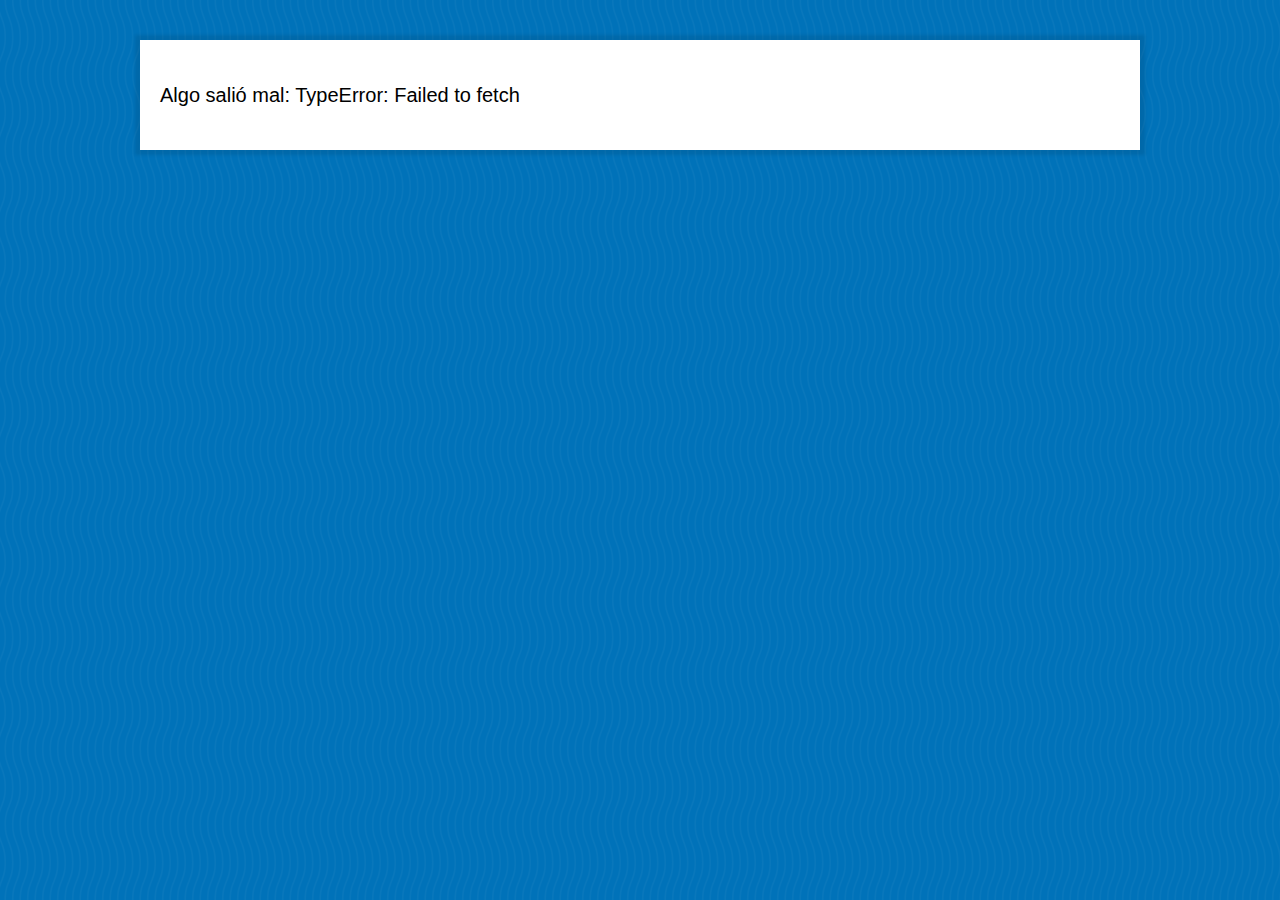
<file: codigo-otros-1/index.html>
<!DOCTYPE html>
<html lang="en">
<head>
    <meta charset="UTF-8">
    <meta http-equiv="X-UA-Compatible" content="IE=edge">
    <meta name="viewport" content="width=device-width, initial-scale=1.0">
    <link rel="stylesheet" href="assets/css/styles.css">
    <script defer src="../codigo-otros-1/assets/js/app.js"></script>
    <title>APIs</title>
</head>
<body>
    <div class="wrapper">
        <p class="name"></p>
        <p class="blog"></p>
        <p class="location"></p>
    </div>

</body>
</html>
</file>
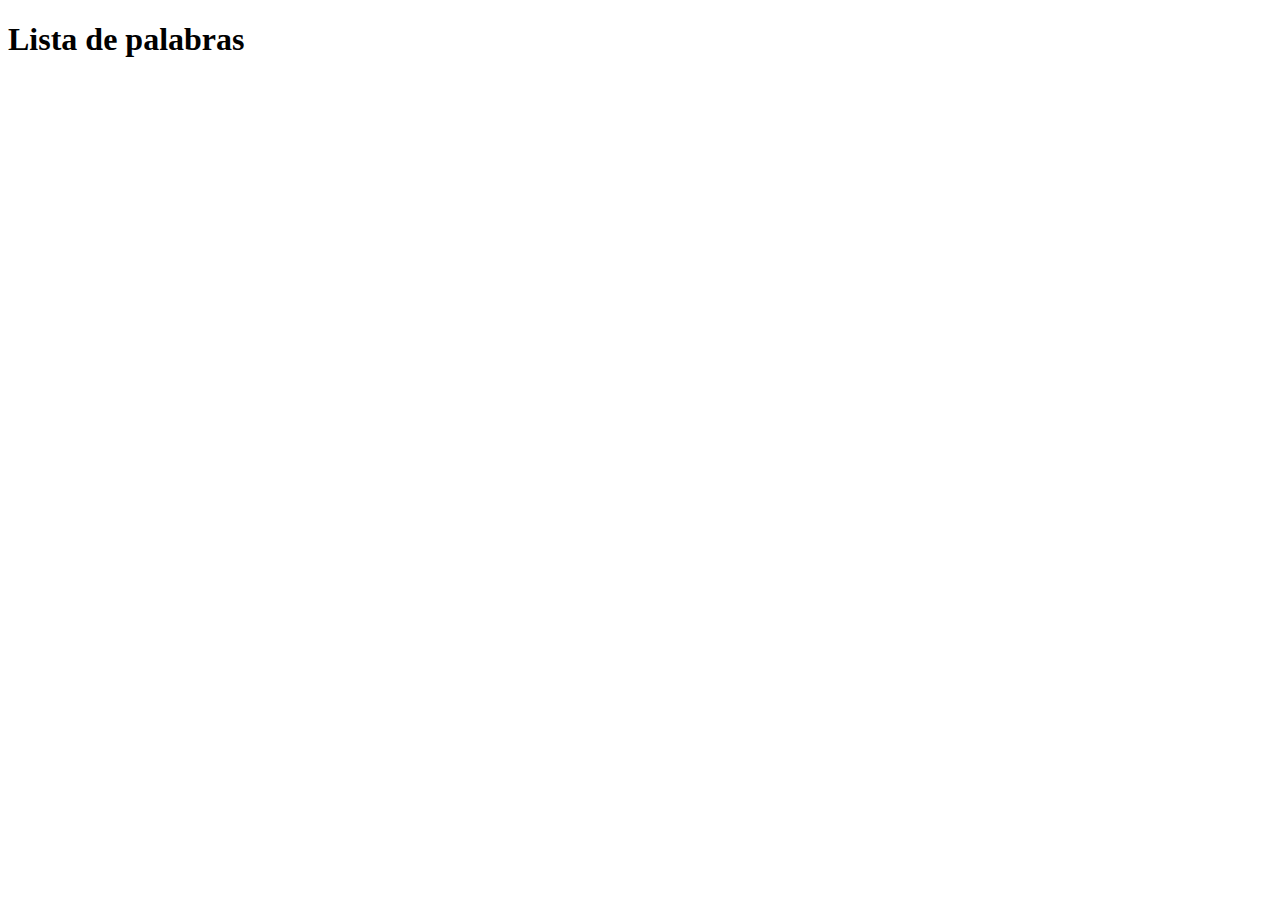
<file: live-coding-1/index.html>
<!DOCTYPE html>
<html lang="en">
<head>
    <meta charset="UTF-8">
    <meta http-equiv="X-UA-Compatible" content="IE=edge">
    <meta name="viewport" content="width=device-width, initial-scale=1.0">
    <title>Palabras</title>
</head>
<body>
    <h1>Lista de palabras</h1>
    <ul>
        <!-- imprime los elementos de la lista  -->
    </ul>
</body>
</html>
</file>
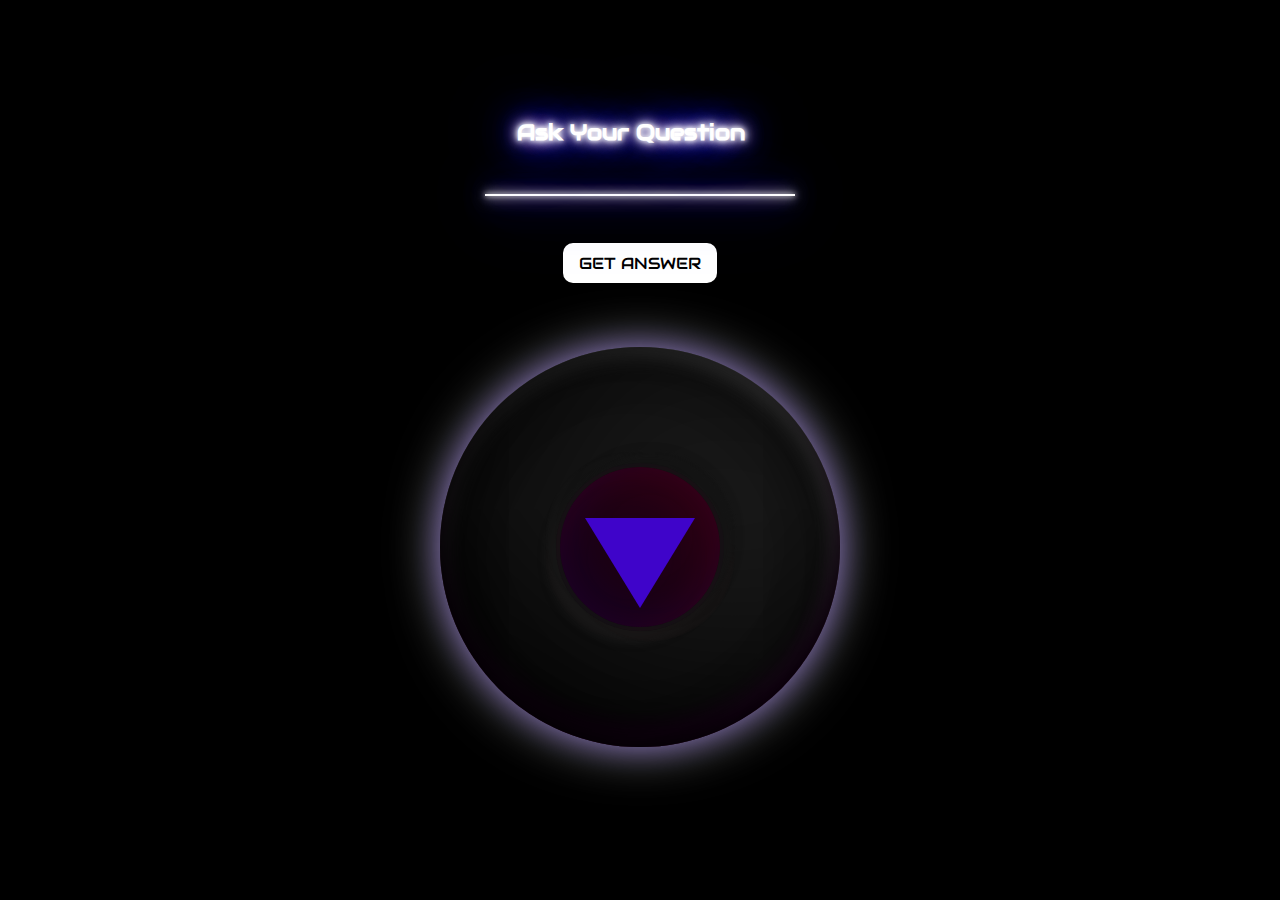
<file: live-coding-2/starter-files/index.html>
<!DOCTYPE html>
<html lang="en">
    <head>
        <meta charset="UTF-8" />
        <meta name="viewport" content="width=device-width, initial-scale=1.0" />
        <link rel="icon" href="favicon.ico" />
        <link href="https://fonts.googleapis.com/css2?family=Audiowide&display=swap" rel="stylesheet" />
        <link rel="stylesheet" href="styles/background.css" />
        <link rel="stylesheet" href="styles/main.css" />
        <link rel="stylesheet" href="styles/ball.css" />
        <title>Yes No API</title>
    </head>
    <body>
        <div class="main">
            <div class="stars"></div>
            <div class="twinkling"></div>
            <div class="clouds"></div>

            <div class="interaction__container">
                <input id="input" class="input" type="text" onkeypress="handleKeyEnter(event)" value="" required />
                <span class="input__bar"></span>
                <label>Ask Your Question</label>
                <p id="error" class="error"></p>
            </div>

            <button id="button" type="submit" class="button">
                Get Answer
            </button>

            <div id="ball" class="ball">
                <div class="ball__response">
                    <div class="ball__triangle"></div>
                    <div id="answer" class="ball__answer"></div>
                </div>
            </div>
        </div>
    </body>
    <script src="script.js"></script>
</html>
</file>
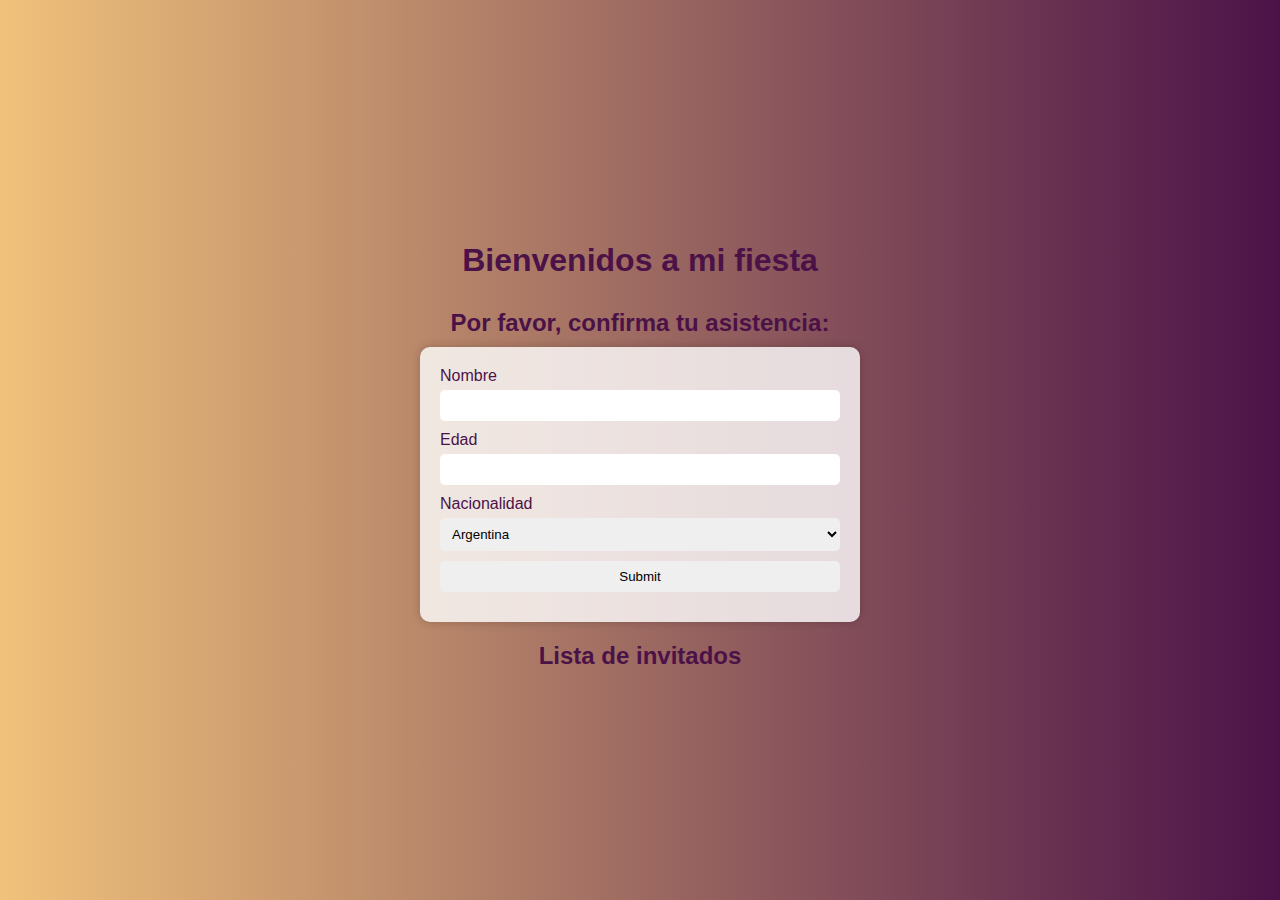
<file: codigo-otros-2/formulario.html>
<!DOCTYPE html>
<html lang="en">

<head>
  <meta charset="UTF-8">
  <meta http-equiv="X-UA-Compatible" content="IE=edge">
  <meta name="viewport" content="width=device-width, initial-scale=1.0">
  <link rel="stylesheet" href="styles.css">
  <script defer src="formulario.js"></script>
  <title>Formulario de Invitados</title>
</head>

<body>
  <h1>Bienvenidos a mi fiesta</h1>
  <h2>Por favor, confirma tu asistencia:</h2>

  <form class="formulario">
    <label for="name">Nombre</label>
    <input type="text" name="name" id="name">

    <label for="age">Edad</label>
    <input type="number" name="age" id="age">

    <label for="nationality">Nacionalidad</label>
    <select name="nationality" id="nationality">
      <option value="ar">Argentina</option>
      <option value="mx">Mexicana</option>
      <option value="per">Peruana</option>
      <option value="vnzl">Venezolana</option>
    </select>

    <input type="submit">
  </form>

  <div>
    <h2 id="lista-de-invitados">Lista de invitados</h2>
  </div>

</body>

</html>
</file>
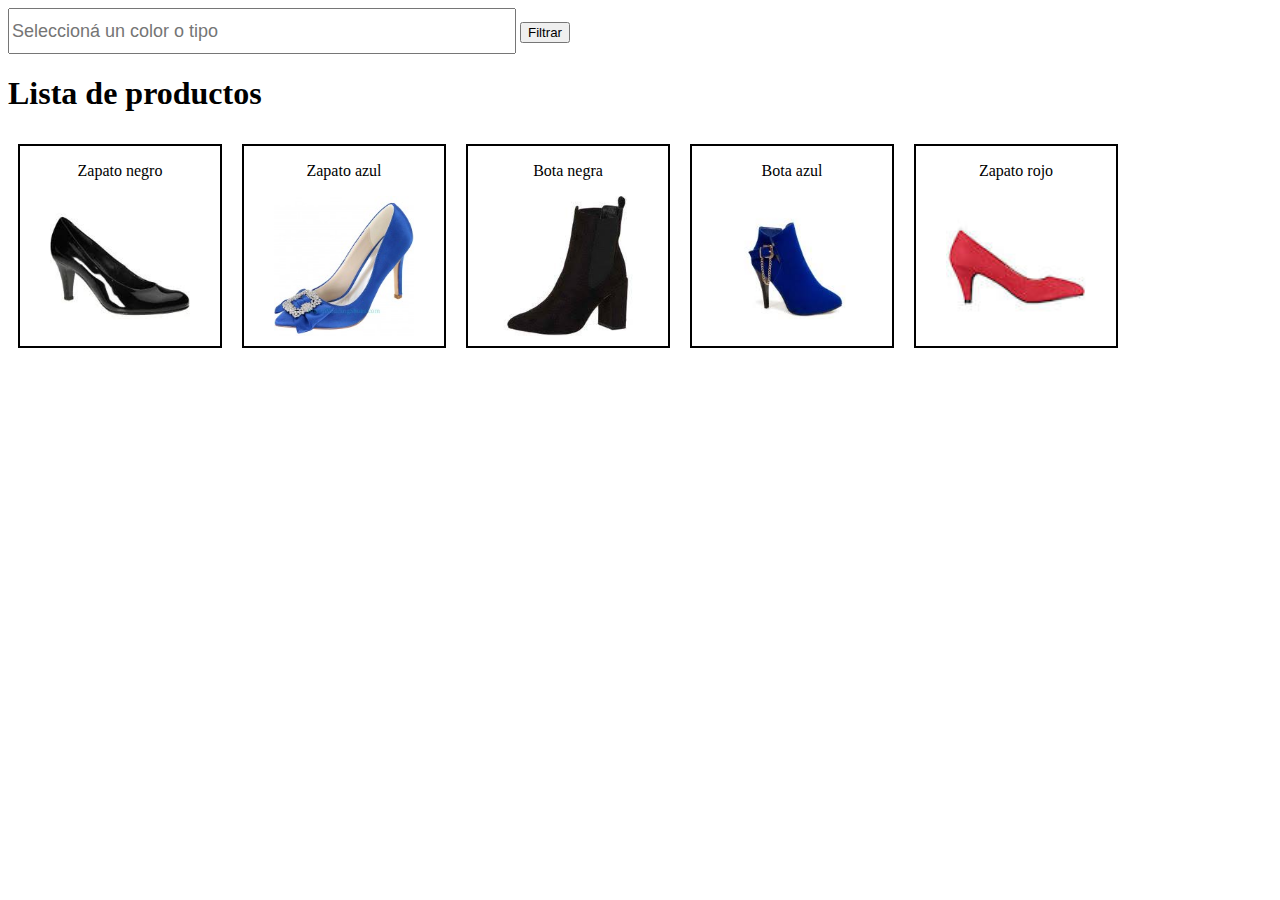
<file: codigo-otros-3/filtro.html>
<!DOCTYPE html>
<html lang="en">

<head>
  <meta charset="UTF-8">
  <meta name="viewport" content="width=device-width, initial-scale=1.0">
  <meta http-equiv="X-UA-Compatible" content="ie=edge">
  <link rel="stylesheet" href="filtro.css">
  <script defer src="./filtro.js"></script>
  <title>Filtros en JS</title>
</head>

<body>
  <div>
    <input type="text" placeholder="Seleccioná un color o tipo">
    <button>Filtrar</button>
    <h1>Lista de productos </h1>
    <div id="lista-de-productos">
    </div>
  </div>
</body>

</html>
</file>
<file: live-coding-2/starter-files/styles/background.css>
/* Taken from: https://codepen.io/LoneWolfsMoon/pen/KQaxNd */
body {
    margin: 0;
    padding: 0;
}
@keyframes move-twink-back {
    from {
        background-position: 0 0;
    }
    to {
        background-position: -10000px 5000px;
    }
}
@-webkit-keyframes move-twink-back {
    from {
        background-position: 0 0;
    }
    to {
        background-position: -10000px 5000px;
    }
}
@-moz-keyframes move-twink-back {
    from {
        background-position: 0 0;
    }
    to {
        background-position: -10000px 5000px;
    }
}
@-ms-keyframes move-twink-back {
    from {
        background-position: 0 0;
    }
    to {
        background-position: -10000px 5000px;
    }
}

@keyframes move-clouds-back {
    from {
        background-position: 0 0;
    }
    to {
        background-position: 10000px 0;
    }
}
@-webkit-keyframes move-clouds-back {
    from {
        background-position: 0 0;
    }
    to {
        background-position: 10000px 0;
    }
}
@-moz-keyframes move-clouds-back {
    from {
        background-position: 0 0;
    }
    to {
        background-position: 10000px 0;
    }
}
@-ms-keyframes move-clouds-back {
    from {
        background-position: 0;
    }
    to {
        background-position: 10000px 0;
    }
}

.stars,
.twinkling,
.clouds {
    position: absolute;
    top: 0;
    left: 0;
    right: 0;
    bottom: 0;
    width: 100%;
    height: 100%;
    display: block;
}

.stars {
    background: #000 url(http://www.script-tutorials.com/demos/360/images/stars.png) repeat top center;
    z-index: -103;
}

.twinkling {
    background: transparent url(http://www.script-tutorials.com/demos/360/images/twinkling.png) repeat top center;
    z-index: -102;

    animation: move-twink-back 200s linear infinite;
}

.clouds {
    background: transparent url(https://i.imgur.com/v3xI5rv.png) repeat top center;
    z-index: -100;

    animation: move-clouds-back 600s linear infinite;
}
</file>
<file: live-coding-2/starter-files/styles/main.css>
* {
    font-family: 'Audiowide', cursive;
}

body {
    background-color: #0b132b;
    font-size: 16px;
    overflow-y: hidden;
}

.main {
    display: flex;
    flex-direction: column;
    justify-content: center;
    align-items: center;
    height: 100vh;
}

.interaction__container {
    position: relative;
    margin-bottom: 30px;
}

.input {
    font-size: 1.2rem;
    padding: 10px 10px 10px 0px;
    display: block;
    width: 300px;
    border: none;
    border-bottom: 1px solid #757575;
    color: white;
}

.input:focus {
    outline: none;
}

.input ~ label {
    position: absolute;
    font-size: 1.4rem;
    font-weight: 700;
    top: -2.2rem;
    left: 2rem;
    color: white;
    text-shadow: 0 0 5px #fff, 0 0 10px #fff, 0 0 15px #fff, 0 0 20px #3f04ca, 0 0 35px #3f04ca, 0 0 40px #3f04ca,
        0 0 50px #3f04ca, 0 0 75px #3f04ca;
}

.input__bar {
    position: relative;
    display: block;
    content: '';
    height: 2px;
    width: 100%;
    bottom: 1px;
    position: absolute;
    background: white;
    box-shadow: 0 0 5px #fff, 0 0 10px #fff, 0 0 15px #fff, 0 0 20px #3f04ca, 0 0 35px #3f04ca, 0 0 40px #3f04ca,
        0 0 50px #3f04ca, 0 0 75px #3f04ca;
}

.input:focus ~ .input__bar:before,
.input:focus ~ .input__bar:after {
    width: 50%;
}

.input[type='text'] {
    background: transparent;
    border: none;
}

.button {
    border: 0;
    border-radius: 10px;
    font-size: 1rem;
    text-transform: uppercase;
    background: white;
    color: black;
    cursor: pointer;
    padding: 0.6rem 1rem;
    margin-top: 1rem;
    margin-bottom: 4rem;
}

.button:hover {
    box-shadow: 0 0 5px #fff, 0 0 10px #fff, 0 0 15px #fff, 0 0 1px #3f04ca, 0 0 2px #3f04ca, 0 0 2px #3f04ca,
        0 0 0px #3f04ca, 0 0 2px #3f04ca;
}

.button:disabled {
    color: grey;
    cursor: not-allowed;
}

.error {
    position: absolute;
    color: white;
    margin: 0.3rem 0.8rem;
}

@media (max-width: 500px) {
    .interaction__container {
        margin-bottom: 1rem;
    }

    .input {
        width: 200px;
        font-size: 1rem;
    }

    .input ~ label {
        font-size: 1rem;
        top: -2.2rem;
        left: 1.5rem;
    }

    .button {
        padding: 0.6rem 0.8rem;
        margin: 2rem 0;
    }

    .error {
        margin: 0.3rem;
        font-size: 0.7rem;
    }
}
</file>
<file: live-coding-2/starter-files/styles/ball.css>
.ball {
    height: 400px;
    width: 400px;
    background: rgb(25, 25, 25);
    border-radius: 100%;
    position: relative;
    box-shadow: inset -10px 10px 50px rgba(0, 0, 0, 0.4), inset 5px -5px 50px rgba(0, 0, 0, 1),
        inset 50px -50px 200px rgba(0, 0, 0, 1), inset 0px -20px 20px rgba(60, 0, 60, 1),
        inset -1px 2px 20px 4px #ffffff7a, 0 0 50px #ffffffa1, 0 0 30px 0px #3900bf8c;
}

.ball__response {
    position: absolute;
    background: linear-gradient(45deg, rgba(20, 0, 20, 1) 0%, rgba(40, 0, 20, 1) 100%);
    width: 160px;
    height: 160px;
    border-radius: 100%;
    border: solid 4px rgba(20, 20, 20, 0.8);
    box-shadow: 10px -10px 10px rgba(20, 20, 20, 0.6), 10px -10px 1px rgba(20, 20, 20, 0.5),
        -10px -10px 1px rgba(20, 20, 20, 0.5), 10px 10px 1px rgba(23, 20, 20, 0.5), -10px 10px 1px rgba(19, 17, 17, 0.5),
        8px -10px 10px rgba(20, 20, 20, 0.6), -8px 10px 10px rgba(39, 39, 39, 0.6),
        inset -10px 10px 40px rgba(200, 0, 20, 0.1), inset 10px -10px 40px rgba(20, 0, 200, 0.1);
    left: 50%;
    top: 50%;
    -webkit-transform: translate(-50%, -50%);
    transform: translate(-50%, -50%);
}

.ball__triangle {
    -webkit-transform: translate(-50%, -50%) rotate(5deg);
    transform: translate(-50%, -50%) rotate(5deg);
    position: absolute;
    left: 50%;
    top: 60%;
    border-left: 55px solid transparent;
    border-right: 55px solid transparent;
    opacity: 0;
}

.ball__answer {
    font-size: 1.2rem;
    text-shadow: 1px 1px 2px black;
    color: white;
    text-align: center;
    -webkit-transform: translate(-50%, -50%) rotate(5deg);
    transform: translate(-50%, -50%) rotate(5deg);
    position: absolute;
    text-transform: uppercase;
    width: 55px;
    height: 60px;
    left: 51%;
    top: 52%;
    opacity: 0;
    transition: ease-in all 0.2s;
    text-shadow: 0 0 5px #fff, 0 0 10px #fff, 0 0 15px #fff, 0 0 20px #3f04ca, 0 0 35px #3f04ca, 0 0 40px #3f04ca,
        0 0 50px #3f04ca, 0 0 75px #3f04ca;
}

.ball .ball__answer {
    opacity: 1;
    -webkit-transform: translate(-50%, -50%) rotate(0deg);
    transform: translate(-50%, -50%) rotate(0deg);
    transition: ease-in all 0.2s;
}

.ball .ball__triangle {
    border-top: 90px solid #3f04ca;
    -webkit-transform: translate(-50%, -50%) rotate(0deg);
    transform: translate(-50%, -50%) rotate(0deg);
    opacity: 1;
    transition: ease-in all 0.2s;
}

.shake__ball {
    animation: shake 1s cubic-bezier(0.5, -0.75, 0.7, 2) both;
    transform: translate3d(0, 0, 0);
    backface-visibility: hidden;
    perspective: 1000px;
}

@keyframes shake {
    10%,
    90% {
        transform: translate3d(-5px, 0, 0);
    }

    20%,
    80% {
        transform: translate3d(10px, 0, 0);
    }

    30%,
    50%,
    70% {
        transform: translate3d(-10px, 0, 0);
    }

    40%,
    60% {
        transform: translate3d(5px, 0, 0);
    }
}

@media (max-width: 500px) {
    .ball {
        height: 275px;
        width: 275px;
    }

    .ball__response {
        width: 110px;
        height: 110px;
    }

    .ball__triangle {
        border-left: 40px solid transparent;
        border-right: 40px solid transparent;
    }

    .ball__answer {
        font-size: 0.8rem;
        width: 30px;
        height: 45px;
    }
    .ball .ball__triangle {
        border-top: 50px solid #3f04ca;
    }
}
</file>
<file: codigo-otros-2/styles.css>
body {
  background: linear-gradient(to right, #f0c27b, #4b1248);
  display: flex;
  flex-direction: column;
  align-items: center;
  justify-content: center;
  margin: 0;
  height: 100vh;
  font-family: 'Verdana', sans-serif;
}

h1, h2 {
  color: #4b1248;
  margin-bottom: 10px;
}

.formulario {
  padding: 20px;
  display: flex;
  flex-direction: column;
  width: 400px;
  background-color: rgba(255, 255, 255, 0.8);
  border-radius: 10px;
  box-shadow: 0 0 10px rgba(0, 0, 0, 0.2);
}

.formulario label {
  margin-bottom: 5px;
  font-size: 16px;
  color: #4b1248;
}

.formulario input,
.formulario select {
  margin-bottom: 10px;
  padding: 8px;
  border: none;
  border-radius: 5px;
}

.error {
  background-color: #ffcccc;
}

.elemento-lista {
  color: #4b1248;
  margin: 20px;
  padding: 10px;
  border: 5px solid #4b1248;
  border-radius: 10px;
  width: 400px;
}

.elemento-lista span {
  display: block;
  margin-bottom: 5px;
  font-size: 16px;
  color: #4b1248;
}

#lista-de-invitados {
  margin-top: 20px;
}

button {
  padding: 8px;
  background-color: #4b1248;
  color: #ffffff;
  border: none;
  border-radius: 5px;
  cursor: pointer;
}

button:hover {
  background-color: #350b38;
}
</file>
<file: codigo-otros-3/filtro.css>
input {
  width: 500px;
  height: 40px;
  font-size: 18px;
}

#lista-de-productos {
  display: flex;
}

.producto {
  width: 200px;
  height: 200px;
  margin: 10px;
  border: 2px solid black;
  display: flex;
  flex-direction: column;
  align-items: center;
}

.producto img {
  width: 70%;
  height: auto;
}
</file>
<file: codigo-otros-1/assets/css/styles.css>
/* Estilos Normalize para una apariencia consistente en diferentes navegadores */
button, hr, input {
  overflow: visible;
}

/* Variables de color */
:root {
  --grey: #e7e7e7;
  --gray: var(--grey);
  --blue: #0072B9;
  --pink: #D60087;
  --yellow: #ffc600;
  --black: #2e2e2e;
  --red: #c73737;
  --green: #61e846;
  --text-shadow: 2px 2px 0 rgba(0,0,0,0.2);
  --box-shadow: 0 0 5px 5px rgba(0,0,0,0.2);
}

/* Estilos generales */
html {
  font-size: 62.5%;
  font-family: -apple-system, BlinkMacSystemFont, 'Segoe UI', Roboto, Oxygen, Ubuntu, Cantarell, 'Open Sans', 'Helvetica Neue', sans-serif;
  box-sizing: border-box;
}

*, *:before, *:after {
  box-sizing: inherit;
}

body {
  font-size: 2rem;
  line-height: 1.5;
  background-color: var(--blue);
  background-image: url("data:image/svg+xml,%3Csvg width='20' height='100' xmlns='http://www.w3.org/2000/svg'%3E%3Cpath d='M0 21.184c.13.357.264.72.402 1.088l.661 1.768C4.653 33.64 6 39.647 6 50c0 10.271-1.222 15.362-4.928 24.629-.383.955-.74 1.869-1.072 2.75v6.225c.73-2.51 1.691-5.139 2.928-8.233C6.722 65.888 8 60.562 8 50c0-10.626-1.397-16.855-5.063-26.66l-.662-1.767C1.352 19.098.601 16.913 0 14.85v6.335zm20 0C17.108 13.258 16 8.077 16 0h2c0 5.744.574 9.951 2 14.85v6.334zm0 56.195c-2.966 7.86-4 13.123-4 22.621h2c0-6.842.542-11.386 2-16.396v-6.225zM6 0c0 8.44 1.21 13.718 4.402 22.272l.661 1.768C14.653 33.64 16 39.647 16 50c0 10.271-1.222 15.362-4.928 24.629C7.278 84.112 6 89.438 6 100h2c0-10.271 1.222-15.362 4.928-24.629C16.722 65.888 18 60.562 18 50c0-10.626-1.397-16.855-5.063-26.66l-.662-1.767C9.16 13.223 8 8.163 8 0H6z' fill='%23fff' fill-rule='nonzero' fill-opacity='.1' opacity='.349'/%3E%3C/svg%3E%0A");
  background-size: 15px;
}

/* Estilos de la tabla */
table {
  border-radius: 5px;
  overflow: hidden;
  margin-bottom: 2rem;
  border-collapse: collapse;
}

td, th {
  border: 1px solid var(--grey);
  padding: 0.5rem;
}

/* Estilos de los contenedores */
.wrapper {
  max-width: 1000px;
  margin: 4rem auto;
  padding: 2rem;
  background: white;
  box-shadow: 0 0 3px 5px rgba(0,0,0,0.08653);
}

.box, .wrapper {
  box-shadow: 0 0 3px 5px rgba(0,0,0,0.08653);
}

/* Enlaces y botones */
a {
  color: var(--blue);
  text-decoration-color: var(--yellow);
}

a.button, button, input[type="button"] {
  color: white;
  background: var(--pink);
  padding: 1rem;
  border: 0;
  border: 2px solid transparent;
  text-decoration: none;
  font-weight: 600;
  font-size: 2rem;
}

:focus {
  outline-color: var(--pink);
}

/* Campos de entrada */
fieldset {
  border: 1px solid black;
}

input:not([type="checkbox"]):not([type="radio"]), textarea, select {
  display: block;
  padding: 1rem;
  border: 1px solid var(--grey);
}

/* Clase de éxito */
.success {
  border: 1px solid red;
}

/* Títulos */
h1, h2, h3, h4, h5, h6 {
  color: white;
  margin-top: 0;
  line-height: 1;
  text-shadow: var(--text-shadow);
}

.wrapper h1, .wrapper h2, .wrapper h3, .wrapper h4, .wrapper h5, .wrapper h6 {
  color: var(--black);
  text-shadow: none;
}
</file>
